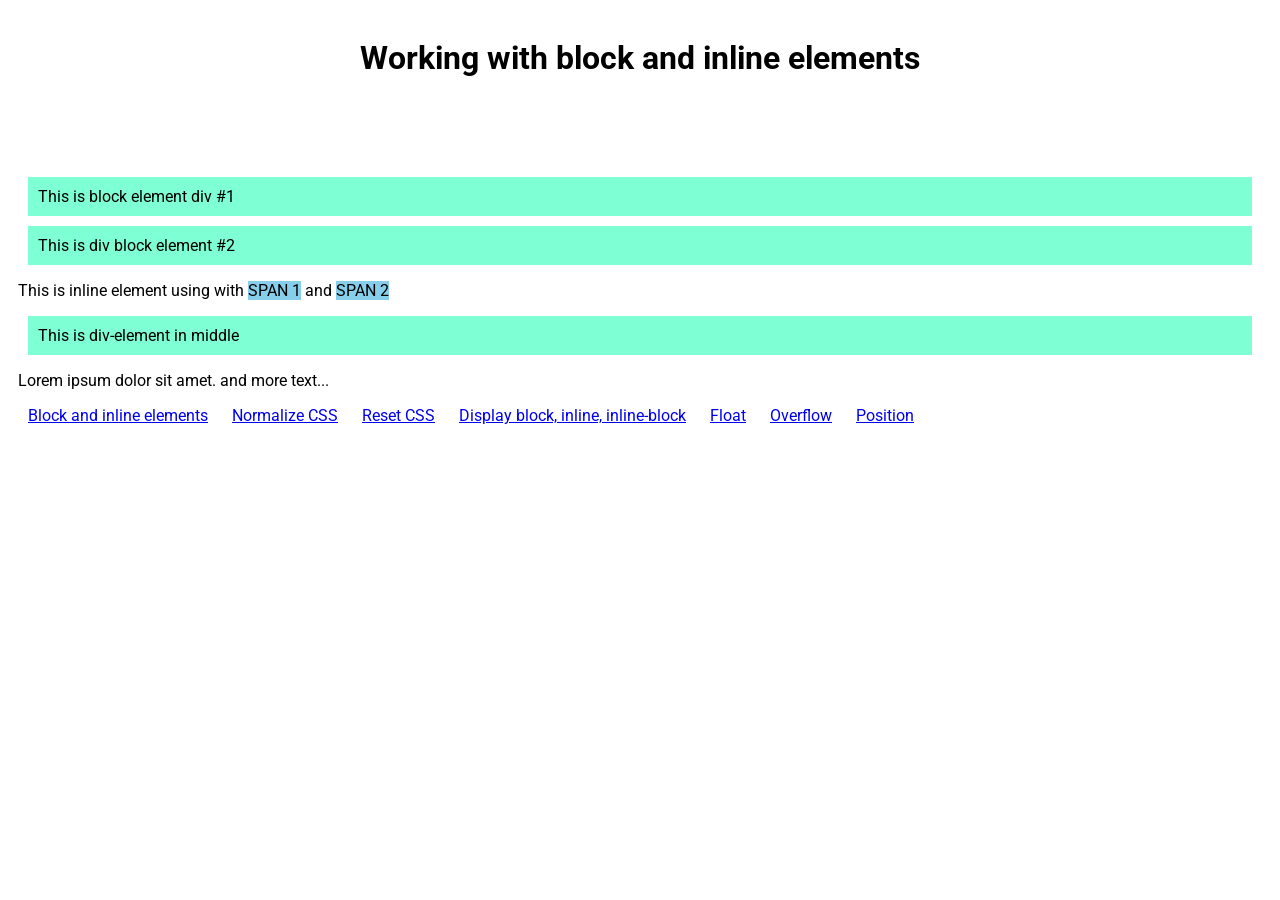
<file: index.html>
<!DOCTYPE html>
<html lang="en">
  <head>
    <meta charset="UTF-8" />
    <meta name="viewport" content="width=device-width, initial-scale=1.0" />
    <title>Block and inline elements</title>
    <link rel="stylesheet" href="css/style.css" />
    <link rel="preconnect" href="https://fonts.googleapis.com" />
    <link rel="preconnect" href="https://fonts.gstatic.com" crossorigin />
    <link
      href="https://fonts.googleapis.com/css2?family=Roboto:ital,wght@0,100..900;1,100..900&display=swap"
      rel="stylesheet"
    />
  </head>
  <body>
    <h1>Working with block and inline elements</h1>
    <div class="div-element">This is block element div #1</div>
    <div class="div-element">This is div block element #2</div>
    <p>
      This is inline element using with
      <span class="span-element">SPAN 1</span> and
      <span class="span-element">SPAN 2</span>
    </p>
    <div class="div-element">This is div-element in middle</div>
    <p>Lorem ipsum dolor sit amet. and more text...</p>
    <nav class="navigation">
      <a href="index.html">Block and inline elements</a>
      <a href="pages/normalizecss.html">Normalize CSS</a>
      <a href="pages/resetcss.html">Reset CSS</a>
      <a href="pages/display.html">Display block, inline, inline-block</a>
      <a href="pages/float.html">Float</a>
      <a href="pages/overflow.html">Overflow</a>
      <a href="pages/position.html">Position</a>
    </nav>
  </body>
</html>
</file>
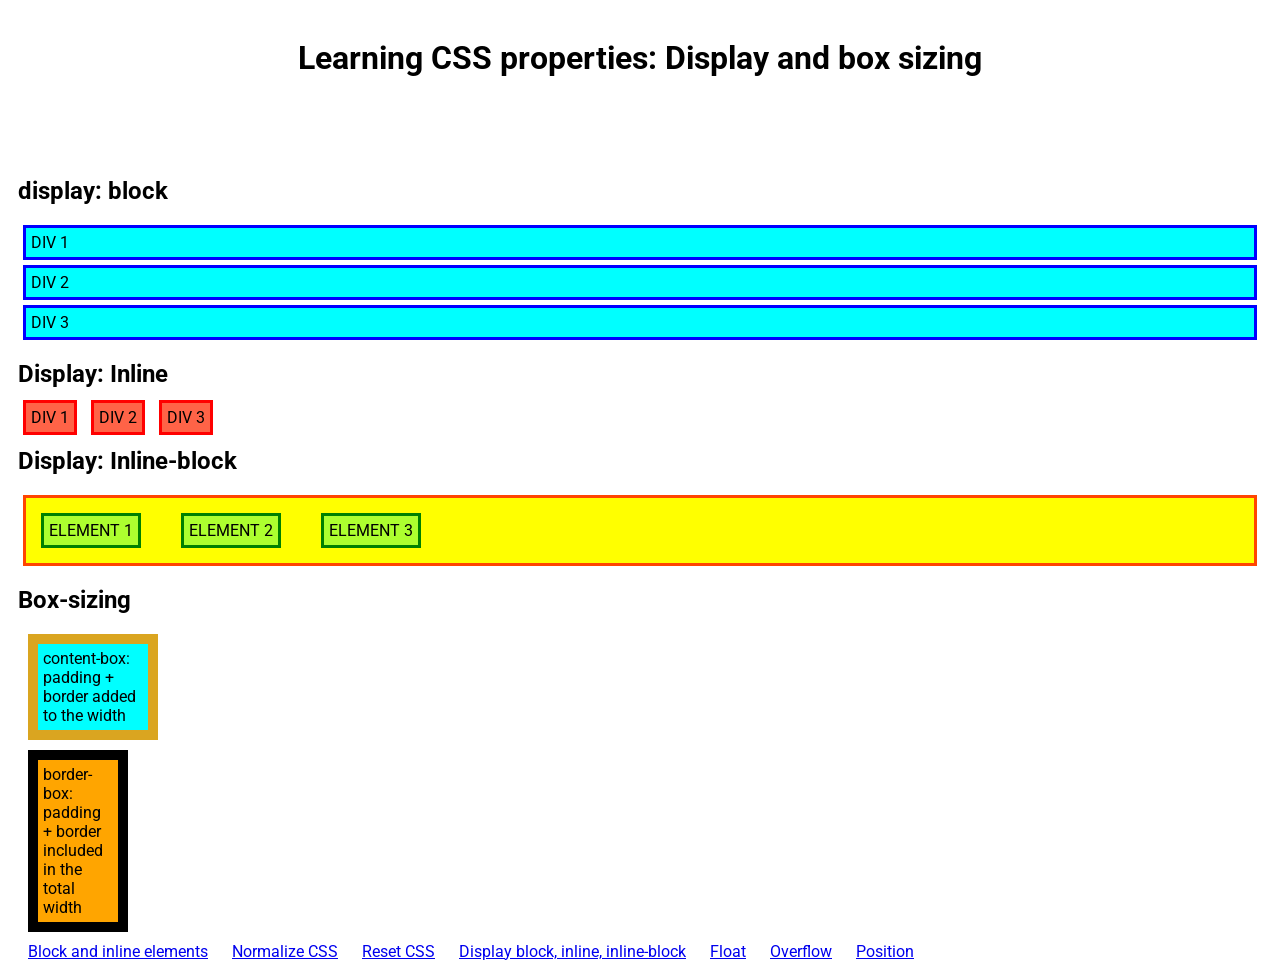
<file: pages/display.html>
<!DOCTYPE html>
<html lang="en">
  <head>
    <meta charset="UTF-8" />
    <meta name="viewport" content="width=device-width, initial-scale=1.0" />
    <title>Learning CSS properties</title>
    <link rel="preconnect" href="https://fonts.googleapis.com" />
    <link rel="preconnect" href="https://fonts.gstatic.com" crossorigin />
    <link
      href="https://fonts.googleapis.com/css2?family=Roboto:ital,wght@0,100..900;1,100..900&display=swap"
      rel="stylesheet"
    />
    <link rel="stylesheet" href="../css/style.css" />
  </head>
  <body>
    <h1>Learning CSS properties: Display and box sizing</h1>
    <h2>display: block</h2>
    <div class="divblock">DIV 1</div>
    <div class="divblock">DIV 2</div>
    <div class="divblock">DIV 3</div>

    <h2>Display: Inline</h2>
    <div class="divinline">DIV 1</div>
    <div class="divinline">DIV 2</div>
    <div class="divinline">DIV 3</div>

    <h2>Display: Inline-block</h2>
    <div class="divflex">
      <p class="pflex">ELEMENT 1</p>
      <p class="pflex">ELEMENT 2</p>
      <p class="pflex">ELEMENT 3</p>
    </div>

    <h2>Box-sizing</h2>
    <div class="divcontentbox">
      content-box: padding + border added to the width
    </div>
    <div class="divborderbox">
      border-box: padding + border included in the total width
    </div>
    <nav class="navigation">
      <a href="../index.html">Block and inline elements</a>
      <a href="normalizecss.html">Normalize CSS</a>
      <a href="resetcss.html">Reset CSS</a>
      <a href="display.html">Display block, inline, inline-block</a>
      <a href="float.html">Float</a>
      <a href="overflow.html">Overflow</a>
      <a href="position.html">Position</a>
    </nav>
  </body>
</html>
</file>
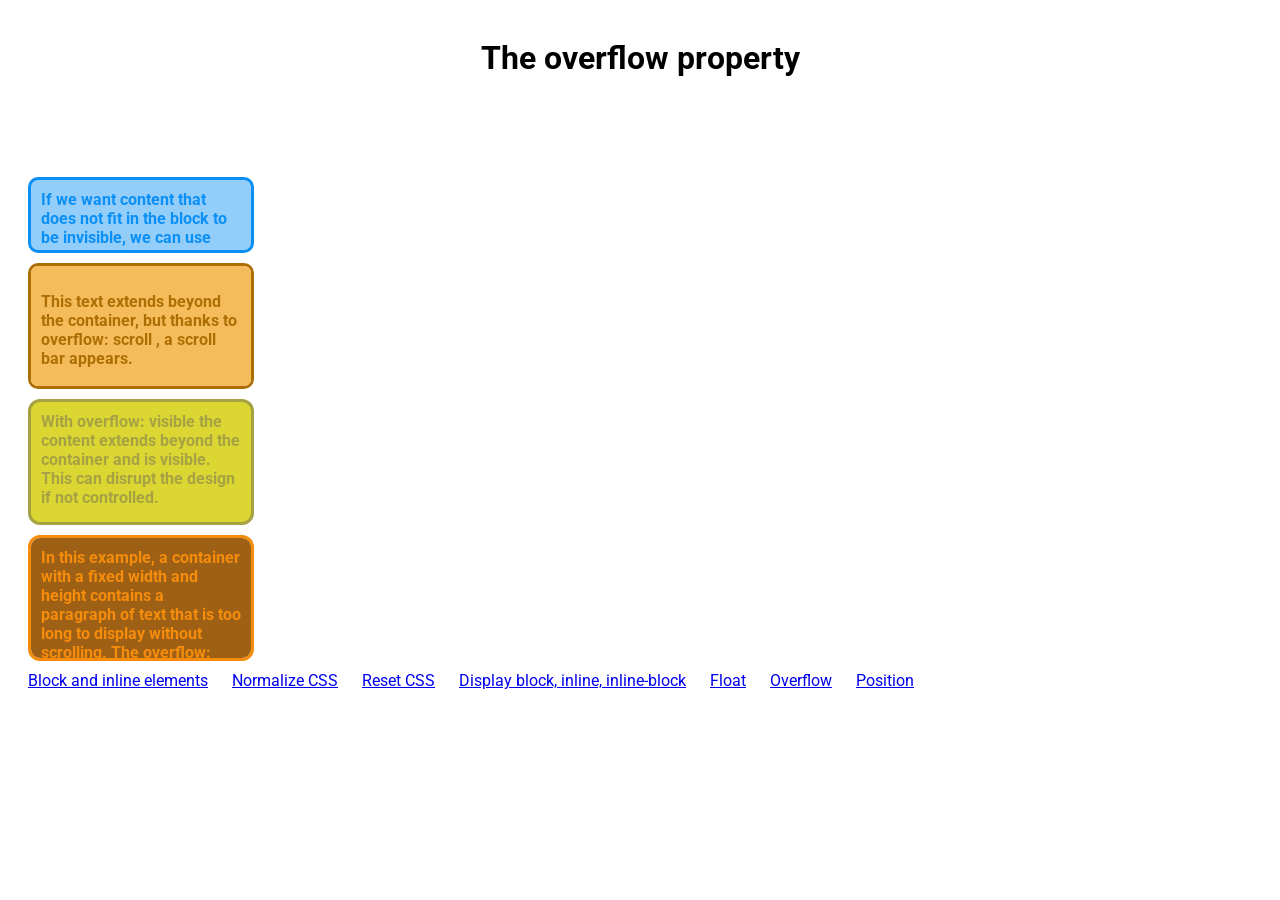
<file: pages/overflow.html>
<!DOCTYPE html>
<html lang="en">
  <head>
    <meta charset="UTF-8" />
    <meta name="viewport" content="width=device-width, initial-scale=1.0" />
    <title>Overflow</title>
    <link rel="preconnect" href="https://fonts.googleapis.com" />
    <link rel="preconnect" href="https://fonts.gstatic.com" crossorigin />
    <link
      href="https://fonts.googleapis.com/css2?family=Roboto:ital,wght@0,100..900;1,100..900&display=swap"
      rel="stylesheet"
    />
    <link rel="stylesheet" href="../css/style.css" />
  </head>
  <body>
    <h1>The overflow property</h1>
    <div class="divcontainer divhidden">
      <p class="poverflow1">
        If we want content that does not fit in the block to be invisible, we
        can use overflow: hidden.
      </p>
      <p class="poverflow">No scrolling, just cropping.</p>
    </div>

    <div class="divcontainer divscroll">
      <p>
        This text extends beyond the container, but thanks to overflow: scroll ,
        a scroll bar appears.
      </p>
      <p>More text to check scrolling...</p>
      <p>A little more text...</p>
      <p>Even more text...</p>
      <p>And more text...</p>
    </div>
    <div class="divcontainer divvisible">
      With overflow: visible the content extends beyond the container and is
      visible. This can disrupt the design if not controlled.
    </div>
    <div class="divcontainer divauto">
      In this example, a container with a fixed width and height contains a
      paragraph of text that is too long to display without scrolling. The
      overflow: auto; property causes scroll bars to appear in the container if
      the entire content cannot be displayed at once, allowing the user to
      scroll through it to view it.
    </div>
    <nav class="navigation">
      <a href="../index.html">Block and inline elements</a>
      <a href="normalizecss.html">Normalize CSS</a>
      <a href="resetcss.html">Reset CSS</a>
      <a href="display.html">Display block, inline, inline-block</a>
      <a href="float.html">Float</a>
      <a href="overflow.html">Overflow</a>
      <a href="position.html">Position</a>
    </nav>
  </body>
</html>
</file>
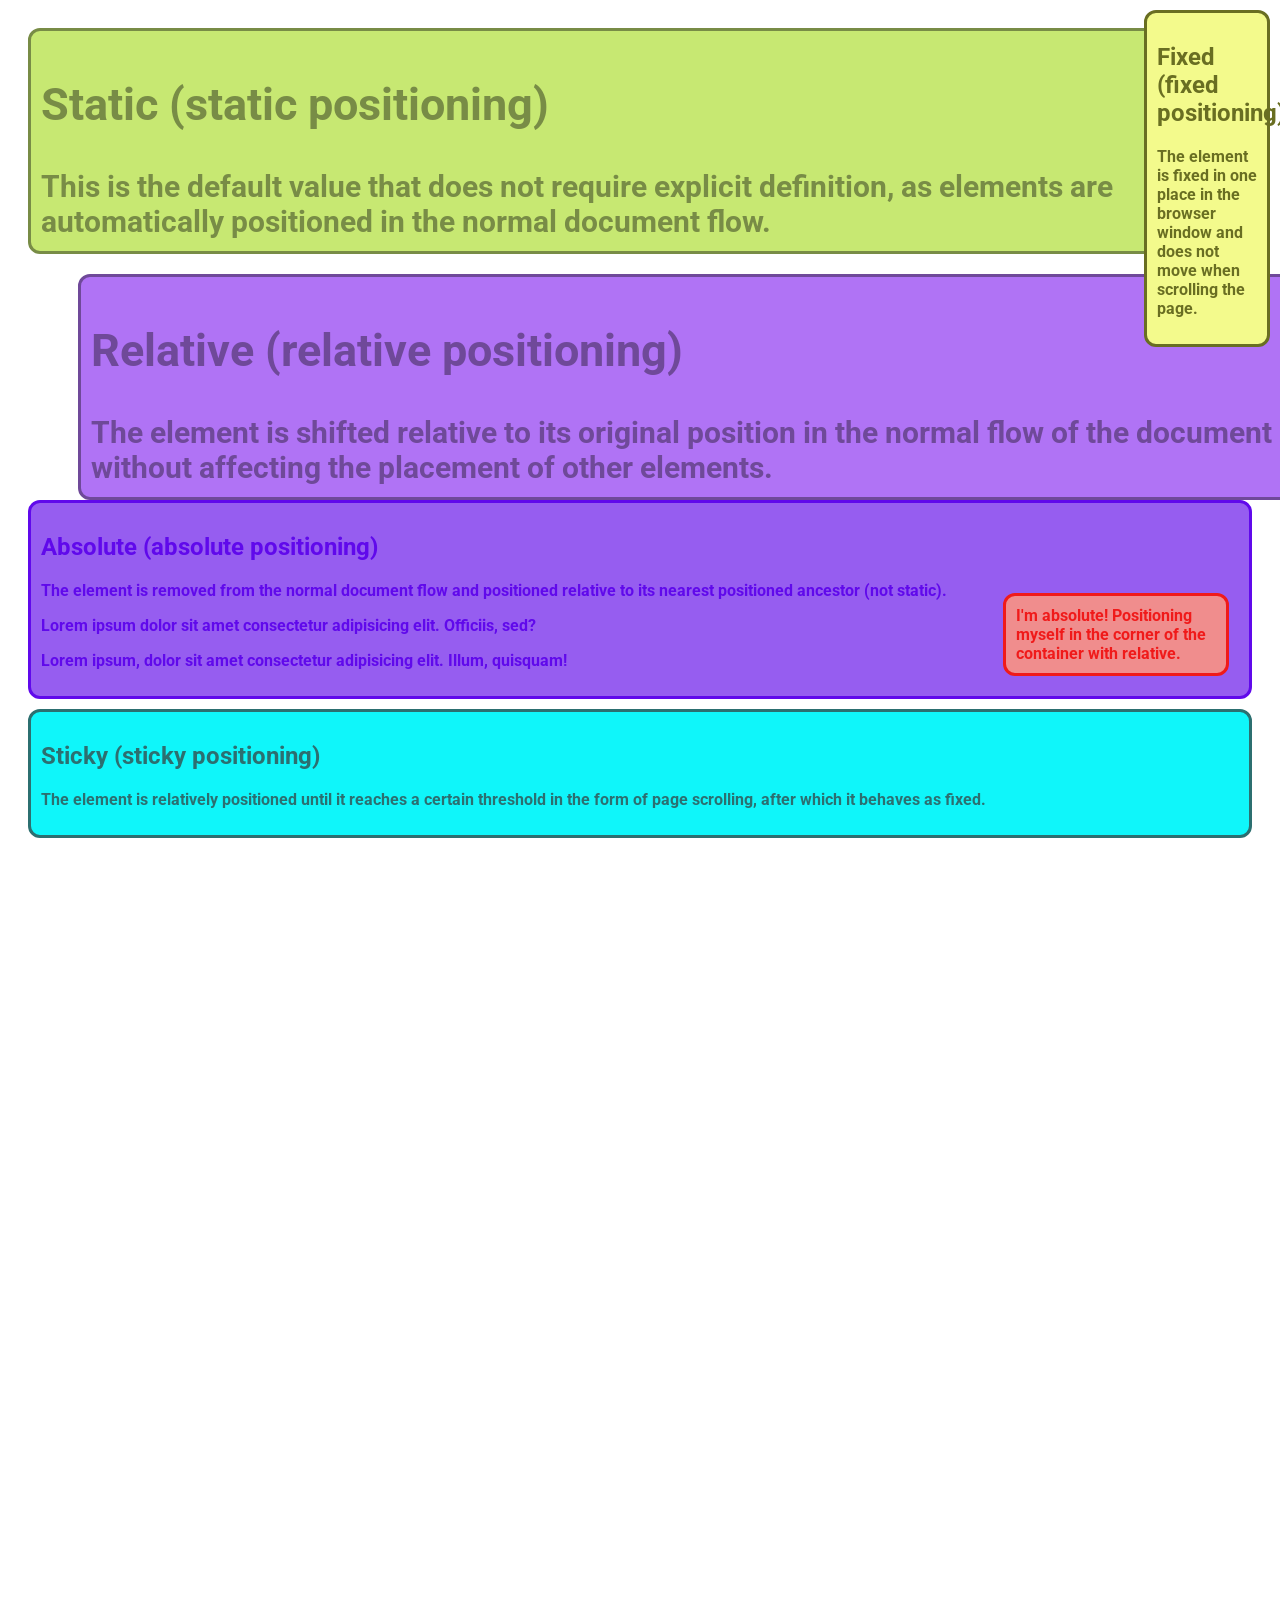
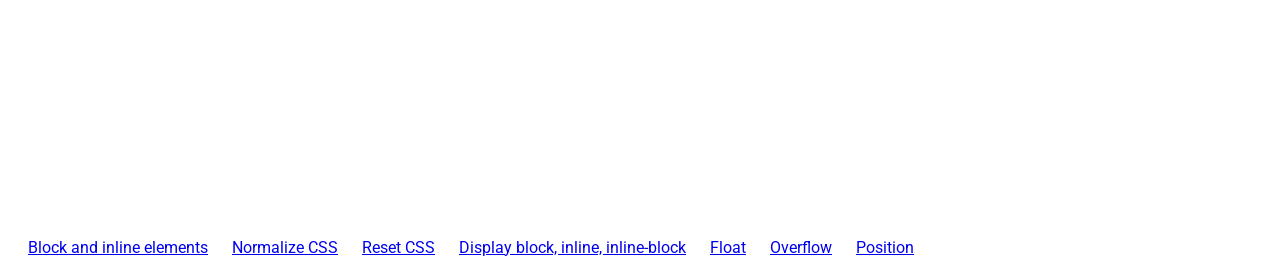
<file: pages/position.html>
<!DOCTYPE html>
<html lang="en">
  <head>
    <meta charset="UTF-8" />
    <meta name="viewport" content="width=device-width, initial-scale=1.0" />
    <title>Position</title>
    <link rel="preconnect" href="https://fonts.googleapis.com" />
    <link rel="preconnect" href="https://fonts.gstatic.com" crossorigin />
    <link
      href="https://fonts.googleapis.com/css2?family=Roboto:ital,wght@0,100..900;1,100..900&display=swap"
      rel="stylesheet"
    />
    <link rel="stylesheet" href="../css/style.css" />
  </head>
  <body>
    <div class="divcontainer divstatic">
      <h2>Static (static positioning)</h2>
      <p>
        This is the default value that does not require explicit definition, as
        elements are automatically positioned in the normal document flow.
      </p>
    </div>
    <div class="divcontainer divrelative">
      <h2>Relative (relative positioning)</h2>
      <p>
        The element is shifted relative to its original position in the normal
        flow of the document without affecting the placement of other elements.
      </p>
    </div>
    <div class="divcontainer container-absolute">
      <h2>Absolute (absolute positioning)</h2>
      <p>
        The element is removed from the normal document flow and positioned
        relative to its nearest positioned ancestor (not static).
      </p>
      <p>
        Lorem ipsum dolor sit amet consectetur adipisicing elit. Officiis, sed?
      </p>
      <p>
        Lorem ipsum, dolor sit amet consectetur adipisicing elit. Illum,
        quisquam!
      </p>
      <div class="divcontainer divabsolute">
        I'm absolute! Positioning myself in the corner of the container with
        relative.
      </div>
    </div>
    <div class="divcontainer divfixed">
      <h2>Fixed (fixed positioning)</h2>
      <p>
        The element is fixed in one place in the browser window and does not
        move when scrolling the page.
      </p>
    </div>
    <div class="divcontainer divsticky">
      <h2>Sticky (sticky positioning)</h2>
      <p>
        The element is relatively positioned until it reaches a certain
        threshold in the form of page scrolling, after which it behaves as
        fixed.
      </p>
    </div>
    <nav class="navigation">
      <a href="../index.html">Block and inline elements</a>
      <a href="normalizecss.html">Normalize CSS</a>
      <a href="resetcss.html">Reset CSS</a>
      <a href="display.html">Display block, inline, inline-block</a>
      <a href="float.html">Float</a>
      <a href="overflow.html">Overflow</a>
      <a href="position.html">Position</a>
    </nav>
  </body>
</html>
</file>
<file: css/style.css>
body {
  padding: 10px;
  font-family: "Roboto", sans-serif;
  font-optical-sizing: auto;
  font-weight: weight;
  font-style: normal;
  font-variation-settings: "wdth" 100;
}

div {
  margin: 10px;
}

.div-element {
  padding: 10px;
  background-color: aquamarine;
  margin-bottom: 10px;
}

.span-element {
  background-color: skyblue;
}

.noticed {
  background-color: aquamarine;
}

.presetcss {
  background-color: red;
}

.divblock {
  border: solid blue;
  background-color: aqua;
  padding: 5px;
  margin: 5px;
  display: block;
}

.divinline {
  border: solid red;
  background-color: tomato;
  padding: 5px;
  margin: 5px;
  display: inline;
}

.divflex {
  border: solid orangered;
  background-color: yellow;
  padding: 5px;
  margin: 5px;
  display: flex;
  gap: 20px;
}

.pflex {
  border: solid green;
  background-color: greenyellow;
  margin: 10px;
  padding: 5px;
}

.divcontentbox {
  border: 10px solid goldenrod;
  background-color: aqua;
  box-sizing: content-box;
  width: 100px;

  padding: 5px;
}

.divborderbox {
  border: 10px solid black;
  background-color: orange;
  padding: 5px;
  width: 100px;
  box-sizing: border-box;
}

.imgfloat {
  float: left;
  width: 300px;
  border: solid gray;
  border-radius: 12px;
  box-shadow: 3px 3px 10px rgba(0, 0, 0, 0.15);
}

.box {
  border: solid tomato;
  border-radius: 12px;
  background-color: orange;
  width: 200px;
  margin: 20px;
  padding: 20px;
  transition: background-color 0.3s ease, color 0.3s ease;
}
.box:hover {
  background-color: blueviolet;
  color: white;
  cursor: pointer;
  box-shadow: 0 6px 14px rgba(0, 0, 0, 0.15);
}

.left-float {
  border: solid tomato;
  border-radius: 12px;
  background-color: orange;
  width: 200px;
  float: left;
  font-weight: 700;
  text-align: center;
}

.right-float {
  border: solid green;
  background-color: blue;
  color: white;
  float: right;
  font-weight: 700;
  text-align: center;
}

.pfloat {
  max-width: 600px;
  margin-bottom: 25px;
}

.divclear {
  clear: both;
  border: solid black;
  background-color: gray;
  width: 200px;
  color: white;
  border-radius: 12px;
  padding: 10px;
  font-weight: 700;
  text-align: center;
}

h1 {
  text-align: center;
  margin-bottom: 100px;
}

a {
  margin: 10px;
}

.divhidden {
  overflow: hidden;
  width: 200px;
  height: 50px;
  background-color: #93cdfa;
  border: solid #0a8ff5;
  color: #0a8ff5;
  border-radius: 10px;
  font-weight: 700;
}

.poverflow1 {
  margin: 0px;
}

.poverflow {
  margin: 5px;
}

.divscroll {
  width: 200px;
  height: 100px;
  border: solid #ad6f03;
  background-color: #f5bc5b;
  color: #ad6f03;
  border-radius: 10px;
  overflow: scroll;
}

.divcontainer {
  transition: box-shadow 0.3s;
  font-weight: 700;
  padding: 10px;
}

.divcontainer:hover {
  box-shadow: 0 8px 20px rgba(0, 0, 0, 0.2);
}

.divvisible {
  width: 200px;
  height: 100px;
  border: solid #a6a244;
  background-color: #dbd632;
  color: #a6a244;
  border-radius: 12px;
  overflow: visible;
}

.divauto {
  width: 200px;
  height: 100px;
  border: solid #f58c0c;
  background-color: #9e6015;
  overflow: auto;
  color: #f58c0c;
  border-radius: 12px;
}

.divstatic {
  border: solid #788c46;
  background-color: #c7e872;
  color: #788c46;
  position: static;
  border-radius: 12px;
  height: 200px;
  font-size: 30px;
}

.divrelative {
  border: solid #6f4999;
  background-color: #b073f5;
  color: #6f4999;
  position: relative;
  left: 50px;
  top: 10px;
  border-radius: 12px;
  height: 200px;
  font-size: 30px;
}

.container-absolute {
  border: solid #6009eb;
  border-radius: 12px;
  background-color: #965df0;
  color: #6009eb;
  position: relative;
}

.divabsolute {
  border: solid #f01a1a;
  border-radius: 12px;
  background-color: #f08d8d;
  color: #f01a1a;
  position: absolute;
  right: 10px;
  bottom: 10px;
  width: 200px;
}

.divfixed {
  border: solid #696e22;
  border-radius: 12px;
  background-color: #f3fa8c;
  color: #696e22;
  position: fixed;
  top: 0;
  right: 0;
  width: 100px;
}

.divsticky {
  border: solid #2c6f70;
  border-radius: 12px;
  background-color: #0ff6fa;
  color: #2c6f70;
  margin-bottom: 1000px;
}
</file>
